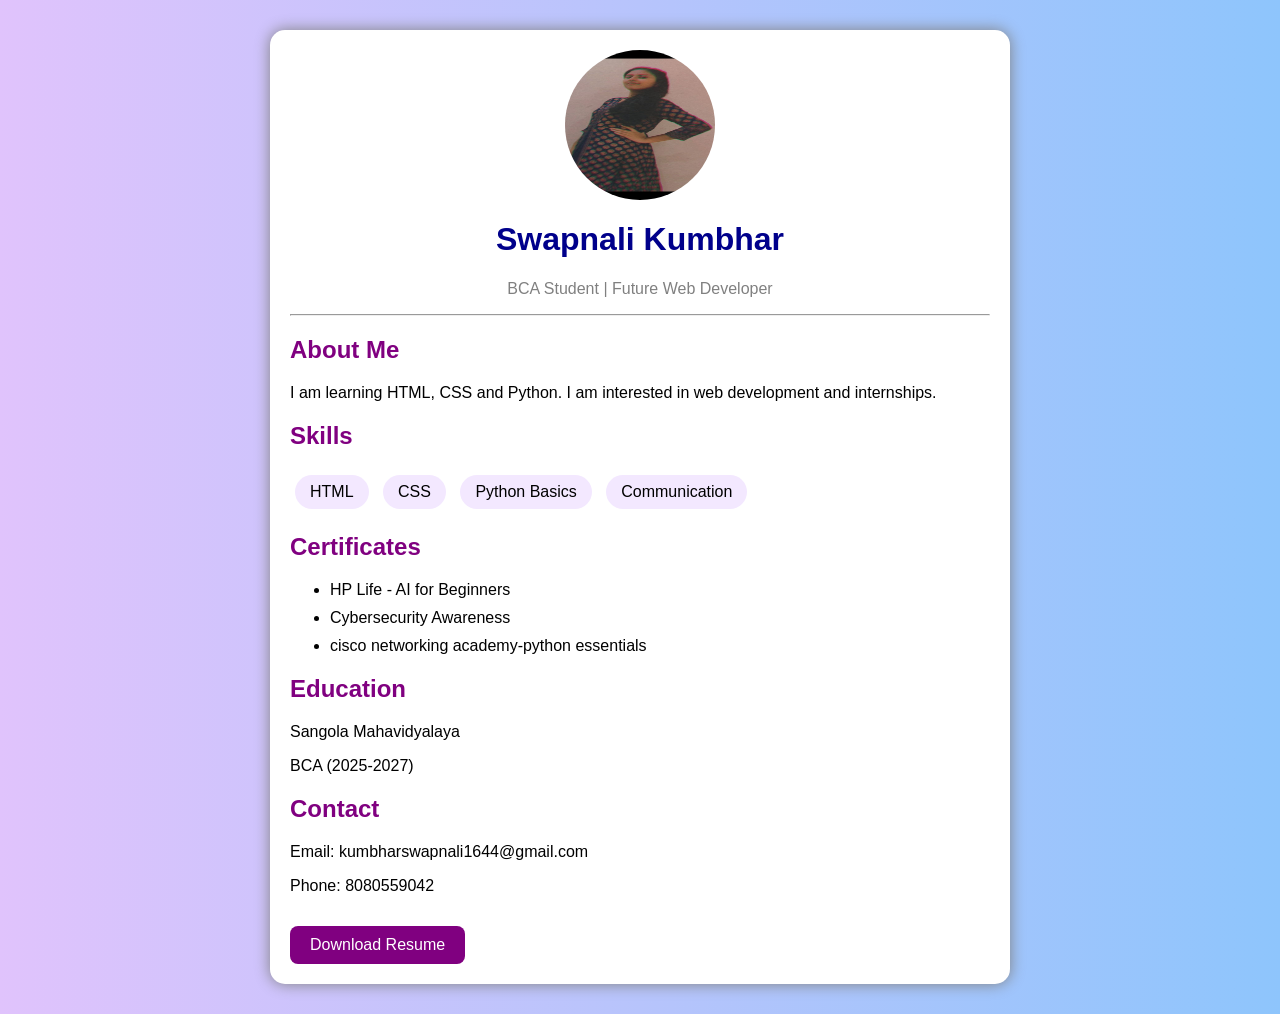
<file: index.html>
<!DOCTYPE html>
<html>
<head>
    <title>My Resume Website</title>
    <link rel="stylesheet" href="style.css">
</head>

<body>

<div class="resume">

    
    <img src="/ss.jpg" class="profile">

    <h1>Swapnali Kumbhar</h1>
    <p class="role">BCA Student | Future Web Developer</p>

    <hr>

    <h2>About Me</h2>
    <p>
        I am learning HTML, CSS and Python.
        I am interested in web development and internships.
    </p>

    <h2>Skills</h2>

    <div class="skills">
        <span>HTML</span>
        <span>CSS</span>
        <span>Python Basics</span>
        <span>Communication</span>
    </div>

    <h2>Certificates</h2>

    <ul>
        <li>HP Life - AI for Beginners</li>
        <li>Cybersecurity Awareness</li>
    <li>cisco networking academy-python essentials</li>    
    </ul>

    <h2>Education</h2>

    <p>Sangola Mahavidyalaya</p>
    <p>BCA (2025-2027)</p>

    <h2>Contact</h2>

    <p>Email: kumbharswapnali1644@gmail.com</p>
    <p>Phone: 8080559042</p>

    <a href="#">Download Resume</a>

</div>

</body>
</html>
</file>
<file: style.css>
body{
    margin: 0;
    padding: 0;
    font-family: Arial;
    background: linear-gradient(to right, #e0c3fc, #8ec5fc);
}

.resume{
    width: 80%;
    max-width: 700px;
    background: white;
    margin: 30px auto;
    padding: 20px;
    border-radius: 15px;
    box-shadow: 0 0 15px gray;
}

.profile{
    width: 150px;
    height: 150px;
    border-radius: 50%;
    display: block;
    margin: auto;
}

h1{
    text-align: center;
    color: darkblue;
}

.role{
    text-align: center;
    color: gray;
}

h2{
    color: purple;
}

.skills span{
    display: inline-block;
    background: #f3e8ff;
    padding: 8px 15px;
    margin: 5px;
    border-radius: 20px;
}

ul li{
    margin: 10px 0;
}

a{
    display: inline-block;
    margin-top: 15px;
    background: purple;
    color: white;
    padding: 10px 20px;
    text-decoration: none;
    border-radius: 8px;
}
</file>
